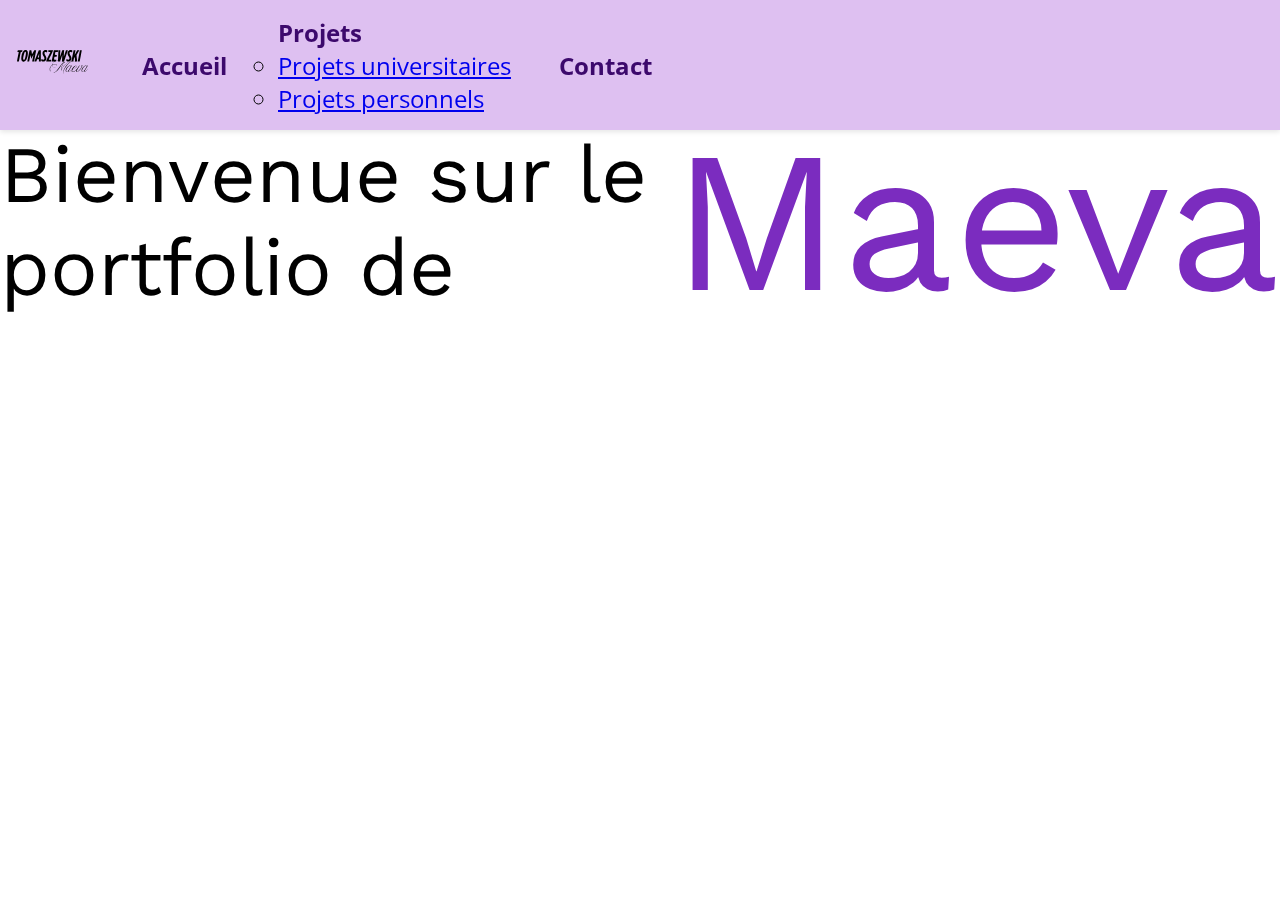
<file: index.html>
<!DOCTYPE html>
<html lang="fr">
<head>
    <meta charset="UTF-8">
    <meta name="viewport" content="width=device-width, initial-scale=1.0">
    <title>Accueil du portefolio</title>
    <link rel="icon" type="image/ico" href="images/logos/favicon.ico">
    <link rel="stylesheet" href="header_footer.css">
    <link rel="stylesheet" href="accueil.css">
    <link rel="stylesheet" href="https://cdn.jsdelivr.net/npm/swiper@11/swiper-bundle.min.css">
    <link rel="preconnect" href="https://fonts.googleapis.com">
    <link rel="preconnect" href="https://fonts.gstatic.com" crossorigin>
    <link href="https://fonts.googleapis.com/css2?family=Open+Sans:ital,wght@0,300..800;1,300..800&display=swap" rel="stylesheet">
    <link rel="preconnect" href="https://fonts.googleapis.com">
    <link rel="preconnect" href="https://fonts.gstatic.com" crossorigin>
    <link href="https://fonts.googleapis.com/css2?family=Open+Sans:ital,wght@0,300..800;1,300..800&family=Poetsen+One&family=Work+Sans:ital,wght@0,100..900;1,100..900&display=swap" rel="stylesheet">
</head>
<body>
    <header>
        <nav class="nav-bar">
            <div class="image">
                <img src="images/logo.svg" id="icon">
            </div>
            <ul class="list">
                <li class="elem-list"><a class="links" href="#">Accueil</a></li>
                <li class="deroulant"><a class="links" href="projets.html">Projets</a>
                <ul class="sous">
                    <li><a href="projetsuniv.html">Projets universitaires</a></li>
                    <li><a href="projetsperso.html">Projets personnels</a></li>
                </ul>
            </li>
                <li class="elem-list"><a class="links" href="contact.html">Contact</a></li>
            </ul>
        </nav>
    </header>
    <main>
        <div class="presentation">
            <p class="bienvenue">Bienvenue sur le portfolio de</p>
            <p class="prenom">Maeva</p>
        </div>

    </main>
</body>
</html>
</file>
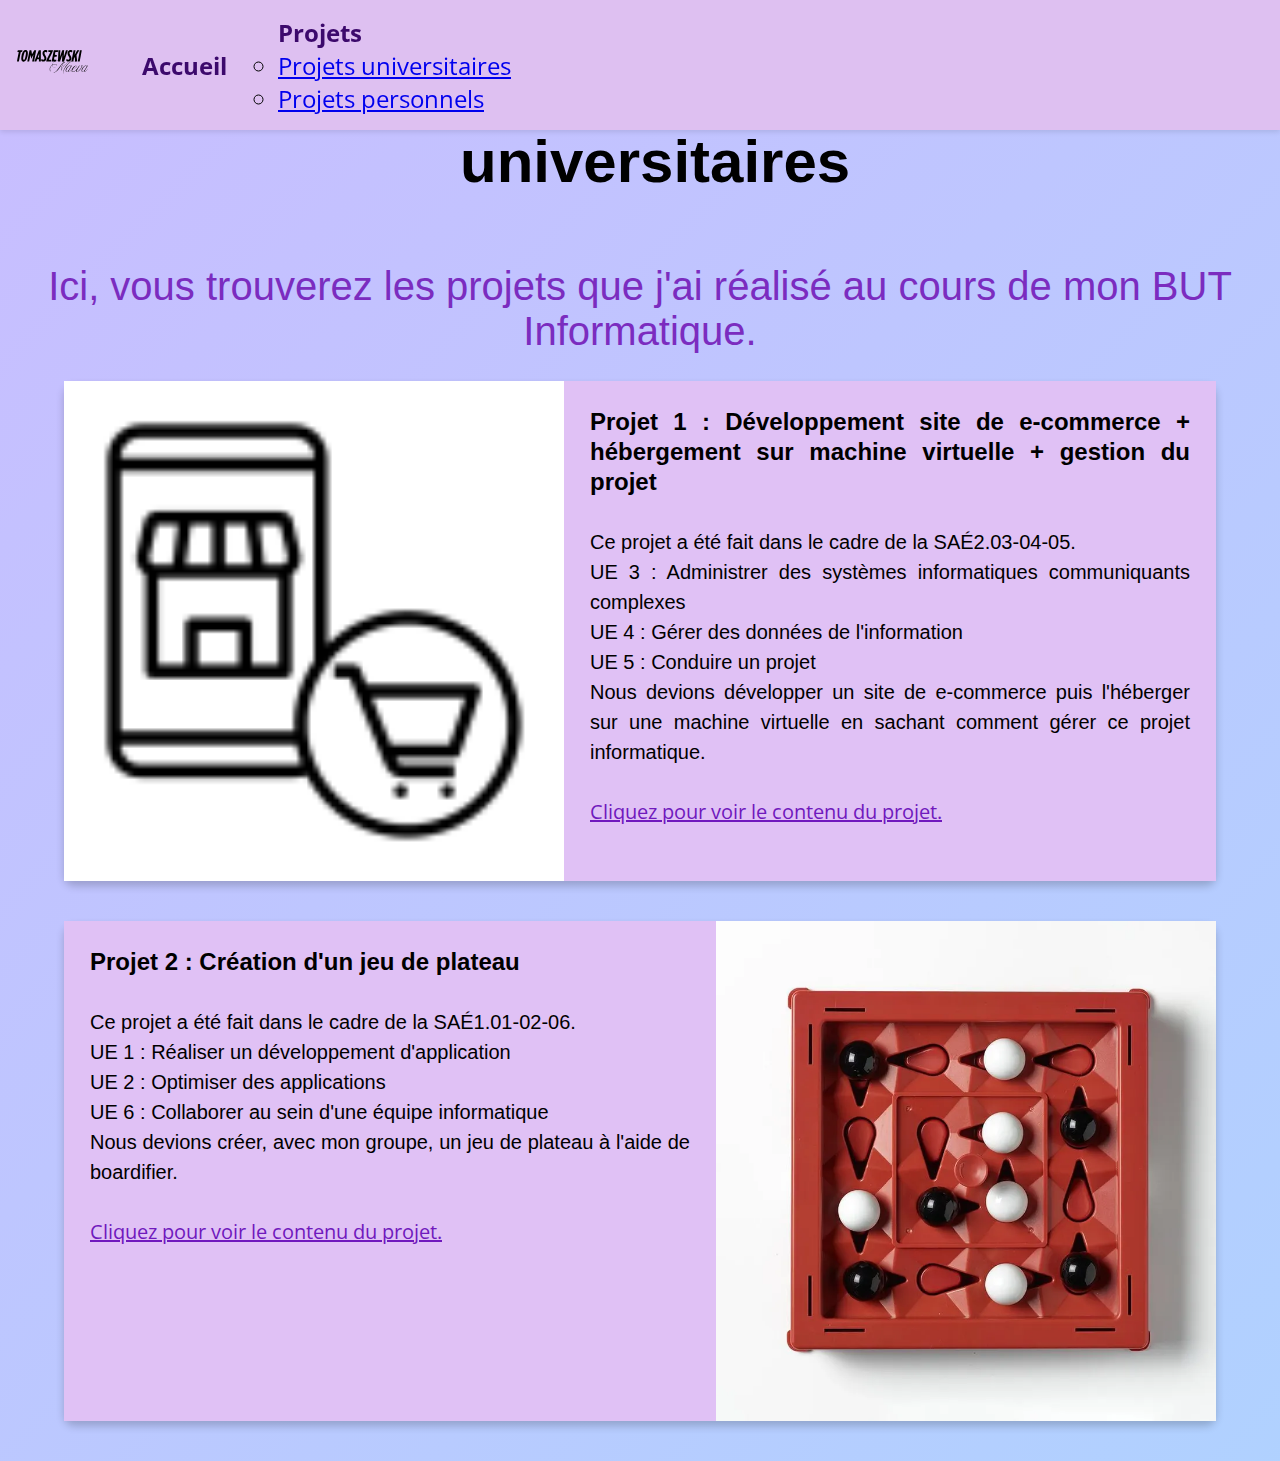
<file: projetsuniv.html>
<!DOCTYPE html>
<html lang="en">
<head>
    <meta charset="UTF-8">
    <meta name="viewport" content="width=device-width, initial-scale=1.0">
    <title>Mes projets universitaires</title>
    <link rel="icon" type="image/ico" href="images/logos/favicon.ico">
    <link rel="stylesheet" href="header_footer.css">
    <link rel="stylesheet" href="projetsuniv.css">
    <link rel="stylesheet" href="https://cdn.jsdelivr.net/npm/swiper@11/swiper-bundle.min.css">
    <link rel="preconnect" href="https://fonts.googleapis.com">
    <link rel="preconnect" href="https://fonts.gstatic.com" crossorigin>
    <link href="https://fonts.googleapis.com/css2?family=Open+Sans:ital,wght@0,300..800;1,300..800&display=swap" rel="stylesheet">
</head>
<body>
    <header>
        <nav class="nav-bar">
            <div class="image">
                <img src="images/nom.svg" id="icon">
            </div>
            <ul class="list">
                <li class="elem-list"><a class="links" href="index.html">Accueil</a></li>
                <li class="deroulant"><a class="links" href="#">Projets</a>
                <ul class="sous">
                    <li><a href="projetsuniv.html">Projets universitaires</a></li>
                    <li><a href="projetsperso.html">Projets personnels</a></li>
                </ul>
                </li>
            </ul>
        </nav>
    </header>
    <main>
        <div class="first-text">
            <p class="titre-first">
                Mes projets universitaires
            </p><br>
            <p class="sous-titre-first">Ici, vous trouverez les projets que j'ai réalisé au cours de mon BUT Informatique.</p>
        </div>

        <div class="margin_page"></div>
    
        <div class="content">
            <div class="content-text">
                <h2>Projet 1 : Développement site de e-commerce + hébergement sur machine virtuelle + gestion du projet</h2><br>
                <p>Ce projet a été fait dans le cadre de la SAÉ2.03-04-05.</p>
                <p>UE 3 : Administrer des systèmes informatiques communiquants complexes</p>
                <p>UE 4 : Gérer des données de l'information</p>
                <p>UE 5 : Conduire un projet</p>
                <p>Nous devions développer un site de e-commerce puis l'héberger sur une machine virtuelle en sachant comment gérer ce projet informatique.</p><br>
                <a href="sae345.html">Cliquez pour voir le contenu du projet.</a>
            </div>
            <img src="images/projets_univ/4303a159a677303368fb9e435734171f.png" alt="Sae34" id="sae34">
        </div>

        <div class="margin_page"></div>

        <div class="content">
            <div class="content-text">
                <h2>Projet 2 : Création d'un jeu de plateau</h2><br>
                <p>Ce projet a été fait dans le cadre de la SAÉ1.01-02-06.</p>
                <p>UE 1 : Réaliser un développement d'application</p>
                <p>UE 2 : Optimiser des applications</p>
                <p>UE 6 : Collaborer au sein d'une équipe informatique</p>
                <p>Nous devions créer, avec mon groupe, un jeu de plateau à l'aide de boardifier.</p><br>
                <a href="sae126.html">Cliquez pour voir le contenu du projet.</a>
            </div>
            <img src="images/projets_univ/orbito-bil-la-ribouldingue-2_900x900.webp" alt="Sae56">
        </div>

        <div class="margin_page"></div>

    </main>
</body>
</html>
</file>
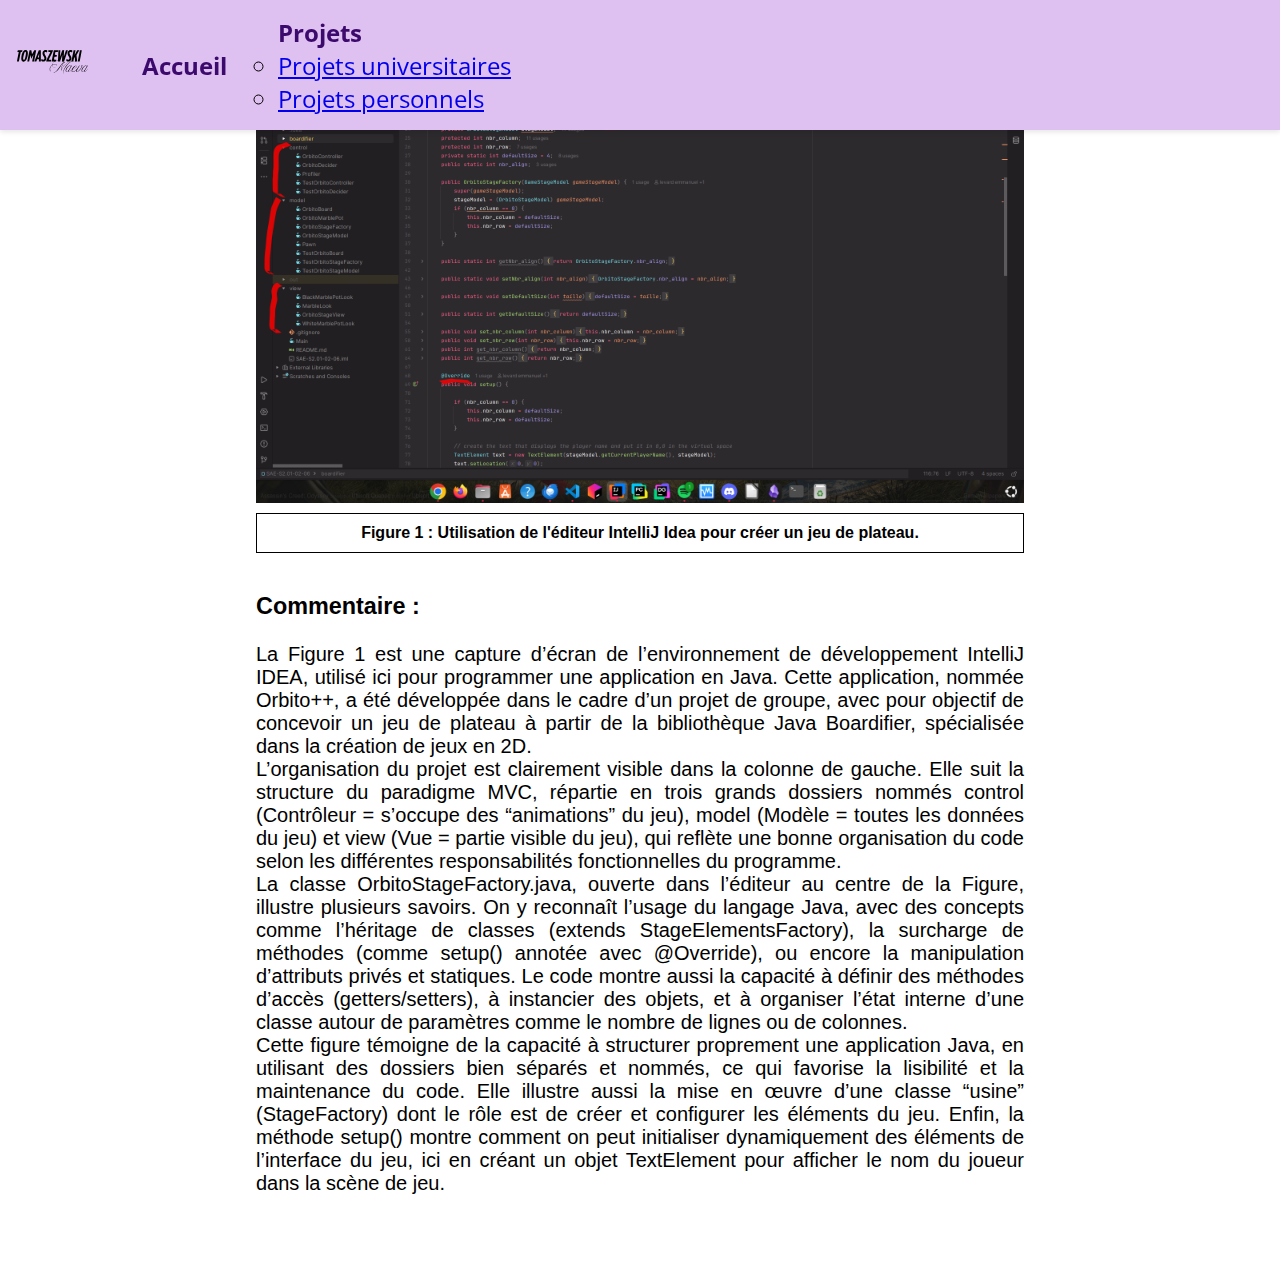
<file: sae126.html>
<!DOCTYPE html>
<html lang="en">
<head>
    <meta charset="UTF-8">
    <meta name="viewport" content="width=device-width, initial-scale=1.0">
    <title>Projet 2 - SAÉ1.01-02-06</title>
    <link rel="stylesheet" href="header_footer.css">
    <link rel="stylesheet" href="sae126.css">
    <link rel="stylesheet" href="https://cdn.jsdelivr.net/npm/swiper@11/swiper-bundle.min.css">
    <link rel="preconnect" href="https://fonts.googleapis.com">
    <link rel="preconnect" href="https://fonts.gstatic.com" crossorigin>
    <link href="https://fonts.googleapis.com/css2?family=Open+Sans:ital,wght@0,300..800;1,300..800&display=swap" rel="stylesheet">
    <link rel="preconnect" href="https://fonts.googleapis.com">
    <link rel="preconnect" href="https://fonts.gstatic.com" crossorigin>
    <link href="https://fonts.googleapis.com/css2?family=Open+Sans:ital,wght@0,300..800;1,300..800&family=Poetsen+One&family=Work+Sans:ital,wght@0,100..900;1,100..900&display=swap" rel="stylesheet">
</head>
<body>
    <header>
        <nav class="nav-bar">
            <div class="image">
                <img src="images/nom.svg" id="icon">
            </div>
            <ul class="list">
                <li class="elem-list"><a class="links" href="index.html">Accueil</a></li>
                <li class="deroulant"><a class="links" href="projets.html">Projets</a>
                <ul class="sous">
                    <li><a href="projetsuniv.html">Projets universitaires</a></li>
                    <li><a href="projetsperso.html">Projets personnels</a></li>
                </ul>
                </li>
            </ul>
        </nav>
    </header>
    <main>
        <div class="content">
            <div class="content-figure">
                <figure>
                    <img src="images/projets_univ/sae126/Capture d’écran du 2025-06-12 11-03-20.png">
                    <figcaption>
                        Figure 1 : Utilisation de l'éditeur IntelliJ Idea pour créer un jeu de plateau.
                    </figcaption>
                </figure>
            </div>

            <div class="margin_page"></div>

            <div class="content-text">
                <h3>Commentaire :</h3><br>
                <p>La Figure 1 est une capture d’écran de l’environnement de développement IntelliJ IDEA, utilisé ici pour programmer une application en Java. Cette application, nommée Orbito++, a été développée dans le cadre d’un projet de groupe, avec pour objectif de concevoir un jeu de plateau à partir de la bibliothèque Java Boardifier, spécialisée dans la création de jeux en 2D.</p>
                <p>L’organisation du projet est clairement visible dans la colonne de gauche. Elle suit la structure du paradigme MVC, répartie en trois grands dossiers nommés control (Contrôleur = s’occupe des “animations” du jeu), model (Modèle = toutes les données du jeu) et view (Vue = partie visible du jeu), qui reflète une bonne organisation du code selon les différentes responsabilités fonctionnelles du programme.</p>
                <p>La classe OrbitoStageFactory.java, ouverte dans l’éditeur au centre de la Figure, illustre plusieurs savoirs. On y reconnaît l’usage du langage Java, avec des concepts comme l’héritage de classes (extends StageElementsFactory), la surcharge de méthodes (comme setup() annotée avec @Override), ou encore la manipulation d’attributs privés et statiques. Le code montre aussi la capacité à définir des méthodes d’accès (getters/setters), à instancier des objets, et à organiser l’état interne d’une classe autour de paramètres comme le nombre de lignes ou de colonnes.</p>
                <p>Cette figure témoigne de la capacité à structurer proprement une application Java, en utilisant des dossiers bien séparés et nommés, ce qui favorise la lisibilité et la maintenance du code. Elle illustre aussi la mise en œuvre d’une classe “usine” (StageFactory) dont le rôle est de créer et configurer les éléments du jeu. Enfin, la méthode setup() montre comment on peut initialiser dynamiquement des éléments de l’interface du jeu, ici en créant un objet TextElement pour afficher le nom du joueur dans la scène de jeu.</p>
            </div>
        </div>

        <div class="margin_page"></div>
        <div class="margin_page"></div>
        
    </main>
</body>
</html>
</file>
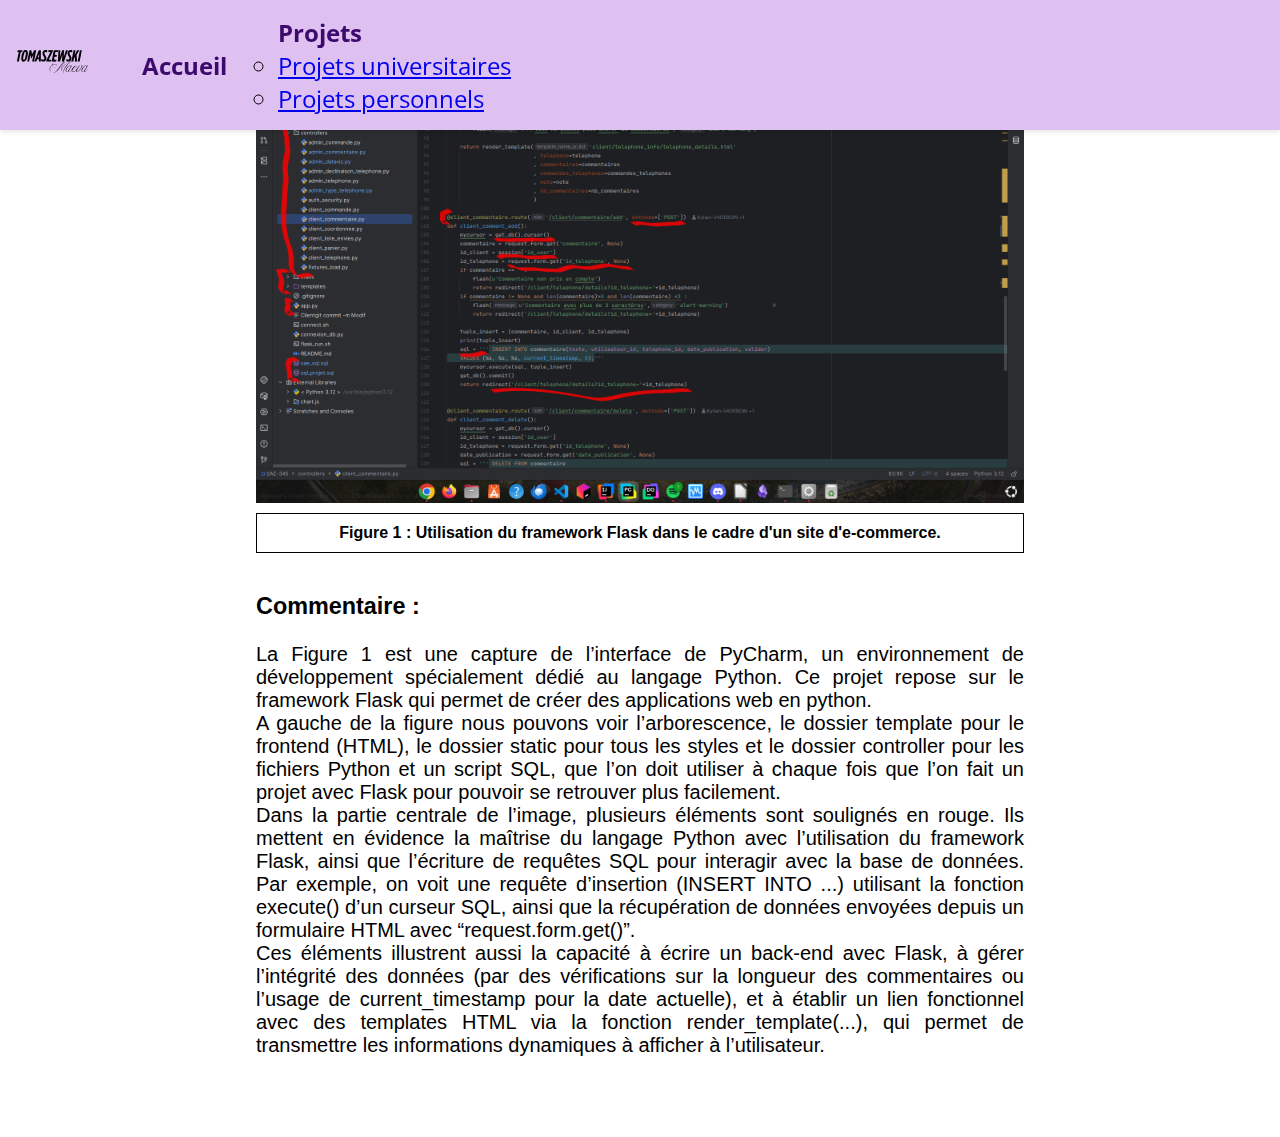
<file: sae345.html>
<!DOCTYPE html>
<html lang="en">
<head>
    <meta charset="UTF-8">
    <meta name="viewport" content="width=device-width, initial-scale=1.0">
    <title>Projet 1 - SAÉ1.03-04-05</title>
    <link rel="stylesheet" href="header_footer.css">
    <link rel="stylesheet" href="sae345.css">
    <link rel="stylesheet" href="https://cdn.jsdelivr.net/npm/swiper@11/swiper-bundle.min.css">
    <link rel="preconnect" href="https://fonts.googleapis.com">
    <link rel="preconnect" href="https://fonts.gstatic.com" crossorigin>
    <link href="https://fonts.googleapis.com/css2?family=Open+Sans:ital,wght@0,300..800;1,300..800&display=swap" rel="stylesheet">
    <link rel="preconnect" href="https://fonts.googleapis.com">
    <link rel="preconnect" href="https://fonts.gstatic.com" crossorigin>
    <link href="https://fonts.googleapis.com/css2?family=Open+Sans:ital,wght@0,300..800;1,300..800&family=Poetsen+One&family=Work+Sans:ital,wght@0,100..900;1,100..900&display=swap" rel="stylesheet">
</head>
<body>
    <header>
        <nav class="nav-bar">
            <div class="image">
                <img src="images/nom.svg" id="icon">
            </div>
            <ul class="list">
                <li class="elem-list"><a class="links" href="index.html">Accueil</a></li>
                <li class="deroulant"><a class="links" href="projets.html">Projets</a>
                <ul class="sous">
                    <li><a href="projetsuniv.html">Projets universitaires</a></li>
                    <li><a href="projetsperso.html">Projets personnels</a></li>
                </ul>
                </li>
            </ul>
        </nav>
    </header>
    <main>
        <div class="content">
            <div class="content-figure">
                <figure>
                    <img src="images/projets_univ/sae345/Capture d’écran du 2025-06-11 14-43-07.png">
                    <figcaption>
                        Figure 1 : Utilisation du framework Flask dans le cadre d'un site d'e-commerce.
                    </figcaption>
                </figure>
            </div>

            <div class="margin_page"></div>

            <div class="content-text">
                <h3>Commentaire :</h3><br>
                <p>La Figure 1 est une capture de l’interface de PyCharm, un environnement de développement spécialement dédié au langage Python. Ce projet repose sur le framework Flask qui permet de créer des applications web en python.</p>
                <p>A gauche de la figure nous pouvons voir l’arborescence, le dossier template pour le frontend (HTML), le dossier static pour tous les styles et le dossier controller pour les fichiers Python et un script SQL, que l’on doit utiliser à chaque fois que l’on fait un projet avec Flask pour pouvoir se retrouver plus facilement.</p>
                <p>Dans la partie centrale de l’image, plusieurs éléments sont soulignés en rouge. Ils mettent en évidence la maîtrise du langage Python avec l’utilisation du framework Flask, ainsi que l’écriture de requêtes SQL pour interagir avec la base de données. Par exemple, on voit une requête d’insertion (INSERT INTO ...) utilisant la fonction execute() d’un curseur SQL, ainsi que la récupération de données envoyées depuis un formulaire HTML avec “request.form.get()”.</p>
                <p>Ces éléments illustrent aussi la capacité à écrire un back-end avec Flask, à gérer l’intégrité des données (par des vérifications sur la longueur des commentaires ou l’usage de current_timestamp pour la date actuelle), et à établir un lien fonctionnel avec des templates HTML via la fonction render_template(...), qui permet de transmettre les informations dynamiques à afficher à l’utilisateur.</p>
            </div>
        </div>

        <div class="margin_page"></div>
        <div class="margin_page"></div>
        
    </main>
</body>
</html>
</file>
<file: header_footer.css>
* {
    margin: 0;
    padding: 0;
    box-sizing: border-box;
}

header {
    background-color: #dec0f1;
    padding: 15px;
    box-shadow: 0 2px 5px rgba(0, 0, 0, 0.1);
    font-family: "Open Sans", sans-serif;
    font-size: x-large;
}

footer {
    background-color: #f0f0f0;
    border-top: 1px solid #242424;
    padding: 15px;
    box-shadow: 0 2px 5px rgba(0, 0, 0, 0.1);
    font-family: "Open Sans", sans-serif;
}

.carte_footer{
    margin: 0 20px ;
    text-align: left;
    margin-right: 40px;
    margin-top: -200px;
}

@media (min-width: 900px ) {
    header {
        position: fixed;
        z-index: 10;
        width: 100%;
        top: 0;
    }
    main {
        padding-top: 71px;
    }
    .nav-bar {
        display: flex;
        flex-wrap: wrap;
        justify-content: space-around;
        align-items: center;
    }
    #icon {
        height: 30px;
        width: auto;
    }
    #icon:hover{
        scale: 1.05;
    }
    .active-page{
        text-decoration: underline;
    }
    .list {
        height: 100px;
        display: flex;
        flex-wrap: wrap;
        list-style: none;
        flex: 1;
        align-items: center;
    }
    .elem-list {
        flex-basis: 16%;
        text-align: center;
        text-decoration: none;
    }
    .links {
        text-decoration: none;
        color: #3c096c;
        font-weight: bold;
        transition: color 0.25s;
    }
    .links:hover{
        color:#7b2cbf; 
        font-size: 110%;
    }
    .infos{
        display: flex;
        flex-wrap: wrap;
        justify-content: center ;
        list-style: none;
        padding: 10px;
    }
    .elem_infos{
        margin-left: 80px;
        margin-right: 80px;
        color: #005386;
        display : inline;
    }
    .elem_infos img{
        margin-top: 10px;
        height: 50px;
    }
    .creation_page{
        color: #005386;
        display: flex;
        justify-content: space-around;
        margin-top: 15px;
    }
}

@media (max-width: 899px ) {
    header {
        position: fixed;
        z-index: 10;
        width: 100%;
        top: 0;
    }
    main {
        padding-top: 216px;
    }
    .nav-bar {
        display: flex;
        flex-wrap: wrap;
        justify-content: space-around;
        align-items: center;
    }
    #icon {
        height: 30px;
        width: auto;
    }
    .list {
        list-style: none;
    }
    .elem-list {
        flex-basis: 20%;
        text-align: center;
        margin: 5px;
    }
    .elem-list:hover {
        transform: scale(1.175);
    }
    .links {
        text-decoration: none;
        color: #3c096c;
        font-weight: bold;
        transition: color 0.25s;
    }
    .links:hover{
        color:#7b2cbf; 
    }
    .active-page{
        text-decoration: underline;
    }
    .infos{
        list-style: none;
        justify-content: space-between;
        padding: 0px;
    }
    .elem_infos{
        color: #005386;
        align-items: center;
        margin: 20px;
    }
    .elem_infos img{
        margin-top: 10px;
        height: 50px;
    }
    .creation_page{
        color: #005386;
        display: flex;
        justify-content: space-around;
        margin-top: 15px;
    }
}
</file>
<file: accueil.css>
.presentation {
    height: 300px;
    display: flex;
    align-items: center;
    justify-content: center;
    font-family: "Work Sans", sans-serif;
}

.bienvenue {
    font-size: 80px;
    width: 10em;
}

.prenom {
    font-size: 200px;
    color:#7b2cbf;
}
</file>
<file: projetsuniv.css>
body {
    font-family: Arial, Helvetica, sans-serif;
    margin: 0;
    padding: 0;
    background: linear-gradient(-45deg, #ffb7e7, #db9cff, #a8d8ff, #c9bdff);
    background-size: 400% 400%;
    animation: gradientShift 20s ease infinite;
}

@keyframes gradientShift {
    0% {
        background-position: 0% 50%;
    }
    50% {
        background-position: 100% 50%;
    }
    100% {
        background-position: 0% 50%;
    }
}

.first-text {
    height: 30vh;
    display: flex;
    align-items: center;
    flex-direction: column;
    justify-content: center;
    font-family: "Work Sans", sans-serif;
}

.titre-first {
    font-weight: bolder;
    font-size: 60px;
    width: 6em;
    justify-content: center;
    text-align: center;
    padding-bottom: 50px;
}

.sous-titre-first {
    font-size: 40px;
    color:#7b2cbf;
    text-align: center;

}

.content {
    display: flex;
    height: 500px;
    box-shadow: 0px 5px 8px rgba(0, 0, 0, 0.2);
    width: 90%;
    margin: 0 auto;
    border-radius: 10px 10px 10px 10px;
}

.content img {
    width: 500px;
    background-color: #fff;
}

.content-text {
    padding: 2em;
    flex: 1;
    background-color: #e0c1f5;
    color: black;
    width: 40%; 
    text-align: justify;
    line-height: 30px;
    font-family: "Open Sans", sans-serif;
}

.content-text h2 {
    font-family: "Work Sans", sans-serif;
    padding-right: 10px;
    padding-left: 10px;
    padding-top: 10px;
}

.content-text p {
    font-family: "Work Sans", sans-serif;
    font-size: 20px;
    padding-right: 10px;
    padding-left: 10px;
}

.content-text a {
    font-size: 20px;
    color: #7019bd;
    padding-right: 10px;
    padding-left: 10px;
}

.margin_page {
    padding-top: 40px;
    width: 100%;
}

.content:nth-child(3n) {
    flex-direction: row-reverse;
}

@media (max-width: 799px) {
    .first-text {
        margin-top: 200px;
    }
    .first {
        background-size: 660px 500px;
    }
}
.content-text {
    padding: 1em;
    flex: 1;
}

#sae34 {
    background-color: #3d3d3d;
}
</file>
<file: sae126.css>
body {
    font-family: Arial, Helvetica, sans-serif;
}

.content-figure {
    display: flex;
    justify-content: center;
    align-items: center;
    width: 100%;
}

.content-figure figure {
    text-align: center;
    margin: 0;
}

.content-figure img {
    width: 60%;
    display: block;
    margin: 0 auto;
}

.content-figure figure figcaption {
    margin-top: 10px;
    text-align: center;
    font-weight: bold;
    border: 1px solid black;
    margin-right: 20%;
    margin-left: 20%;
    padding-top: 10px;
    padding-bottom: 10px;
}

.content-text {
    margin-right: 20%;
    margin-left: 20%;
    text-align: justify;
    font-size: 20px;
}

.margin_page {
    padding-top: 40px;
    width: 100%;
}
</file>
<file: sae345.css>
body {
    font-family: Arial, Helvetica, sans-serif;
}

.content-figure {
    display: flex;
    justify-content: center;
    align-items: center;
    width: 100%;
}

.content-figure figure {
    text-align: center;
    margin: 0;
}

.content-figure img {
    width: 60%;
    display: block;
    margin: 0 auto;
}

.content-figure figure figcaption {
    margin-top: 10px;
    text-align: center;
    font-weight: bold;
    border: 1px solid black;
    margin-right: 20%;
    margin-left: 20%;
    padding-top: 10px;
    padding-bottom: 10px;
}

.content-text {
    margin-right: 20%;
    margin-left: 20%;
    text-align: justify;
    font-size: 20px;
}

.margin_page {
    padding-top: 40px;
    width: 100%;
}
</file>
